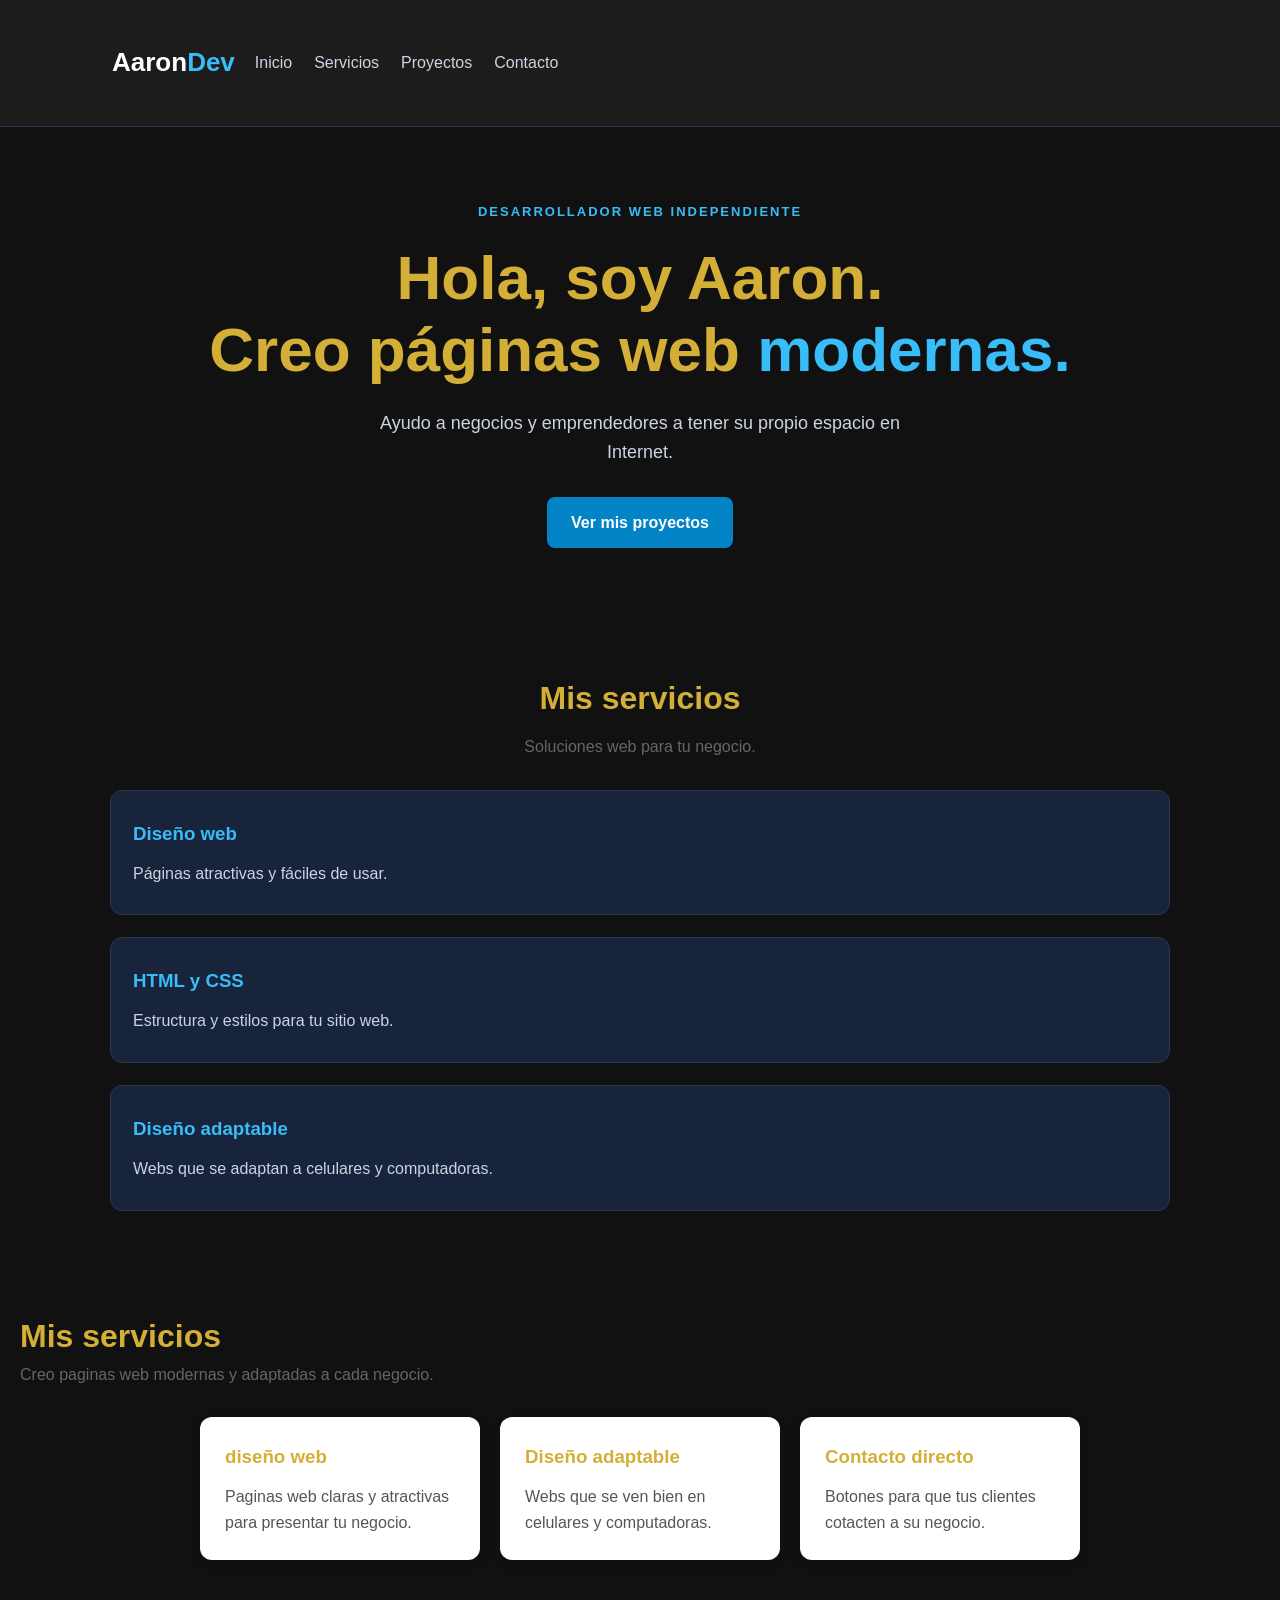
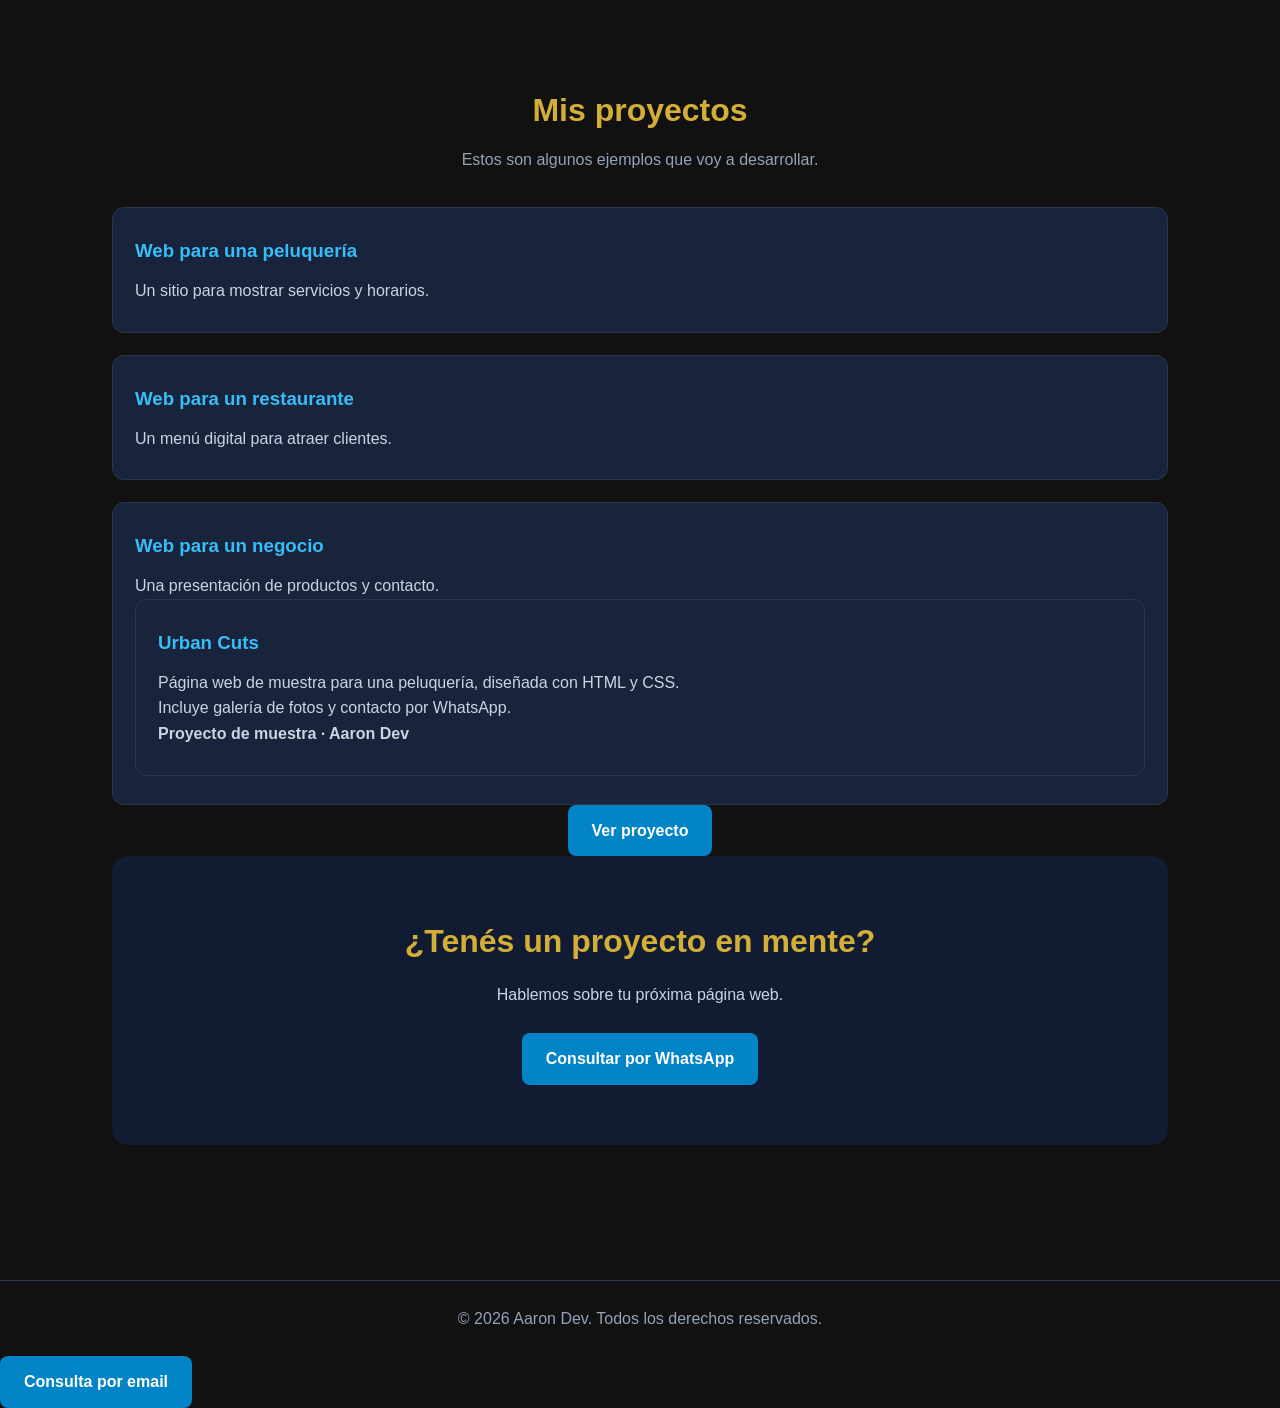
<file: index.html>
<!DOCTYPE html>
<html lang="es">
<head>
    <meta charset="UTF-8">
    <meta name="viewport" content="width=device-width, initial-scale=1.0">
    <title>Aaron Dev | Desarrollo Web</title>
    <meta name="description" content="Diseño y desarrollo páginas web modernas para negocios y emprendimientos.">
    <link rel="stylesheet" href="style.css">
</head>
<body>

    <header>
        <nav class="navbar">
            <a href="#" class="logo">Aaron<span>Dev</span></a>

            <ul class="menu">
                <li><a href="#inicio">Inicio</a></li>
                <li><a href="#servicios">Servicios</a></li>
                <li><a href="#proyectos">Proyectos</a></li>
                <li><a href="#contacto">Contacto</a></li>
            </ul>
        </nav>
    </header>

    <main>
        <section id="inicio" class="hero">
            <p class="etiqueta">DESARROLLADOR WEB INDEPENDIENTE</p>

            <h1>Hola, soy Aaron.<br>
                Creo páginas web <span>modernas.</span>
            </h1>

            <p class="descripcion">
                Ayudo a negocios y emprendedores a tener
                su propio espacio en Internet.
            </p>

            <a href="#proyectos" class="boton">Ver mis proyectos</a>
        </section>

        <section id="servicios" class="seccion">
            <h2>Mis servicios</h2>
            <p class="subtitulo">Soluciones web para tu negocio.</p>

            <div class="tarjetas">
                <article class="tarjeta">
                    <h3>Diseño web</h3>
                    <p>Páginas atractivas y fáciles de usar.</p>
                </article>

                <article class="tarjeta">
                    <h3>HTML y CSS</h3>
                    <p>Estructura y estilos para tu sitio web.</p>
                </article>

                <article class="tarjeta">
                    <h3>Diseño adaptable</h3>
                    <p>Webs que se adaptan a celulares y computadoras.</p>
                </article>
            </div>
        </section>
        
        <section id="servicios">
            <h2>Mis servicios</h2>
            <p>Creo paginas web modernas y 
           adaptadas a cada negocio.</p>     
            
            <div class="servicios-container">
                <article>
                  <h3> diseño web</h3>
                  <p>Paginas web claras y atractivas 
                 para presentar tu negocio.</p>
                </article>

                <article>
                    <h3> Diseño adaptable</h3>
                    <p>Webs que se ven bien en 
                  celulares y computadoras.</p>
                </article>

                <article>
                    <h3> Contacto directo</h3>
                    <p>Botones para que tus clientes 
                  cotacten a su negocio.</p>
                </article>
            </div>
        </section>
        
        <section id="proyectos" class="seccion proyectos">
            <h2>Mis proyectos</h2>
            <p class="subtitulo">
                Estos son algunos ejemplos que voy a desarrollar.
            </p>

            <div class="tarjetas">
                <article class="tarjeta">
                    <h3>Web para una peluquería</h3>
                    <p>Un sitio para mostrar servicios y horarios.</p>
                </article>

                <article class="tarjeta">
                    <h3>Web para un restaurante</h3>
                    <p>Un menú digital para atraer clientes.</p>
                </article>

                <article class="tarjeta">
                    <h3>Web para un negocio</h3>
                    <p>Una presentación de productos y contacto.</p>
               <article class="tarjeta">
    <h3>Urban Cuts</h3>

    <p>
        Página web de muestra para una peluquería,
        diseñada con HTML y CSS.
    </p>

    <p>
        Incluye galería de fotos y contacto por WhatsApp.
    </p>

    <p><strong>Proyecto de muestra · Aaron Dev</strong></p>
               </article> 
            </div>

            <a href="peluqueria-demo/index.html"
   class="boton"
   target="_blank"
   rel="noopener noreferrer">
    Ver proyecto
</a>
        <section id="contacto" class="seccion contacto">
            <h2>¿Tenés un proyecto en mente?</h2>
            <p>Hablemos sobre tu próxima página web.</p>
            <a href="https://wa.me/5493515952503"
            class="boton" target="_blank"
            rel="noopener noreferrer">
            Consultar por WhatsApp
            </a>
        </section>
    </main>

    <footer>
        <p>© 2026 Aaron Dev. Todos los derechos reservados.</p>
    </footer>
    <a href="mailto:aarondavidfuniciello@gmail.com" class="boton">
         Consulta por email
    </a>
</file>
<file: style.css>
/* Configuración general */
* {
    margin: 0;
    padding: 0;
    box-sizing: border-box;
}

html {
    scroll-behavior: smooth;
}

body {
    font-family: Arial, sans-serif;
    background-color: #0f172a;
    color: #f8fafc;
    line-height: 1.6;
}

/* Menú de navegación */
header {
    background-color: #111c32;
    border-bottom: 1px solid #29364e;
}

.navbar {
    max-width: 1100px;
    margin: auto;
    padding: 22px;
    display: flex;
    juftify-content: space-between;
    align-items: center;
    gap: 20px;
}

.logo {
    font-size: 26px;
    font-weight: bold;
    color: white;
    text-decoration: none;
}

.logo span,
.hero h1 span {
    color: #38bdf8;
}

.menu {
    display: flex;
    list-style: none;
    gap: 22px;
}

.menu a {
    color: #cbd5e1;
    text-decoration: none;
}

.menu a:hover {
    color: #38bdf8;
}

/* Presentación principal */
.hero {
    max-width: 1100px;
    margin: auto;
    padding: 110px 22px;
    text-align: center;
}

.etiqueta {
    color: #38bdf8;
    font-size: 13px;
    font-weight: bold;
    letter-spacing: 2px;
    margin-bottom: 20px;
}

.hero h1 {
    font-size: clamp(36px, 6vw, 62px);
    line-height: 1.15;
    margin-bottom: 24px;
}

.descripcion {
    max-width: 560px;
    margin: 0 auto 30px;
    color: #cbd5e1;
    font-size: 18px;
}

/* Botones */
.boton {
    display: inline-block;
    background-color: #0284c7;
    color: white;
    padding: 13px 24px;
    border-radius: 8px;
    text-decoration: none;
    font-weight: bold;
    transition: background-color 0.3s;
}

.boton:hover {
    background-color: #0369a1;
}

/* Secciones */
.seccion {
    padding: 75px 22px;
    text-align: center;
    max-width: 1100px;
    margin: auto;
}

.seccion h2 {
    font-size: 32px;
    margin-bottom: 10px;
}

.subtitulo {
    color: #94a3b8;
    margin-bottom: 35px;
}

/* Tarjetas de servicios y proyectos */
.tarjetas {
    display: grid;
    grid-template-columns: repeat(3, minmax(0, 1fr));
    gap: 22px;
    margin-top: 30px;
}

.tarjeta {
    background-color: #17243b;
    border: 1px solid #29364e;
    padding: 28px 22px;
    border-radius: 12px;
    text-align: left;
}

.tarjeta h3 {
    color: #38bdf8;
    margin-bottom: 12px;
}

.tarjeta p {
    color: #cbd5e1;
}

/* Contacto */
.contacto {
    background-color: #111c32;
    border-radius: 16px;
    margin-bottom: 60px;
    padding: 60px 22px;
}

.contacto p {
    color: #cbd5e1;
    margin: 15px 0 25px;
}

/* Pie de página */
footer {
    text-align: center;
    padding: 25px;
    color: #94a3b8;
    border-top: 1px solid #29364e;
}


/* Adaptación para celulares */
@media (max-width: 768px) {
    .servicios-container {
        flex-direction: column;
        align-items: center;
    }
    
    
    .menu {
        flex-wrap: wrap;
        justify-content: center;
        gap: 12px;
    }
  } 
    .menu {
        flex-wrap: wrap;
        justify-content: center;
        gap: 12px;
    }

    .tarjetas {
        grid-template-columns: 1fr;
    }

    .hero {
        padding: 75px 22px;
    }
}

/* Estilos para la seccion de servicios
*/
#servicios {
  padding: 50px 20px;
  text-aling: center;
}

#servicios h2 {
    font-size: 2rem;
    margin-botton: 15px; 
}

#servicios > p {
    margin-bottom: 30px;
    color: #666;
}

.servicios-container {
    display: flex;
    justify-content: center;
    gap: 20px;
    flex-wrap: wrap;
    max-width: 1000px;
    margin: 0 auto;
}

.servicios-container article {
    background-color: #ffffff;
    padding: 25px;
    border-radius: 12px;
    box-shadow: 0 4px 12px rgba(0,0,0,0.1);
    flex: 1 1 220px;
    max-width: 280px;
}

.servicios-container article h3 {
    margin-bottom: 12px;
}

.servicios-container article p {
    color: #555;
    line-height: 1.6;
}

/* Ajuste de las tres tarjetas */
.servicios-container {
    display: flex;
    justify-content: center;
    align-items: stretch;
    flex-wrap: wrap;
    gap: 20px;
    max-width: 1000px;
    margin: 0 auto;
}

.servicios-container > * {
    box-sizing: border-box;
    flex: 1 1 250px;
}

.card {
    background-color: #2563eb;
    color: white;
    padding: 24px;
    border-radius: 12px;
}

/* Configuración general */
* {
    margin: 0;
    padding: 0;
    box-sizing: border-box;
}

html {
    scroll-behavior: smooth;
}

body {
    font-family: Arial, sans-serif;
    background-color: #0f172a;
    color: #f8fafc;
    line-height: 1.6;
}

/* Menú de navegación */
header {
    background-color: #111c32;
    border-bottom: 1px solid #29364e;
}

.navbar {
    max-width: 1100px;
    margin: auto;
    padding: 22px;
    display: flex;
    juftify-content: space-between;
    align-items: center;
    gap: 20px;
}

.logo {
    font-size: 26px;
    font-weight: bold;
    color: white;
    text-decoration: none;
}

.logo span,
.hero h1 span {
    color: #38bdf8;
}

.menu {
    display: flex;
    list-style: none;
    gap: 22px;
}

.menu a {
    color: #cbd5e1;
    text-decoration: none;
}

.menu a:hover {
    color: #38bdf8;
}

/* Presentación principal */
.hero {
    max-width: 1100px;
    margin: auto;
    padding: 110px 22px;
    text-align: center;
}

.etiqueta {
    color: #38bdf8;
    font-size: 13px;
    font-weight: bold;
    letter-spacing: 2px;
    margin-bottom: 20px;
}

.hero h1 {
    font-size: clamp(36px, 6vw, 62px);
    line-height: 1.15;
    margin-bottom: 24px;
}

.descripcion {
    max-width: 560px;
    margin: 0 auto 30px;
    color: #cbd5e1;
    font-size: 18px;
}

/* Botones */
.boton {
    display: inline-block;
    background-color: #0284c7;
    color: white;
    padding: 13px 24px;
    border-radius: 8px;
    text-decoration: none;
    font-weight: bold;
    transition: background-color 0.3s;
}

.boton:hover {
    background-color: #0369a1;
}

/* Secciones */
.seccion {
    padding: 75px 22px;
    text-align: center;
    max-width: 1100px;
    margin: auto;
}

.seccion h2 {
    font-size: 32px;
    margin-bottom: 10px;
}

.subtitulo {
    color: #94a3b8;
    margin-bottom: 35px;
}

/* Tarjetas de servicios y proyectos */
.tarjetas {
    display: grid;
    grid-template-columns: repeat(3, minmax(0, 1fr));
    gap: 22px;
    margin-top: 30px;
}

.tarjeta {
    background-color: #17243b;
    border: 1px solid #29364e;
    padding: 28px 22px;
    border-radius: 12px;
    text-align: left;
}

.tarjeta h3 {
    color: #38bdf8;
    margin-bottom: 12px;
}

.tarjeta p {
    color: #cbd5e1;
}

/* Contacto */
.contacto {
    background-color: #111c32;
    border-radius: 16px;
    margin-bottom: 60px;
    padding: 60px 22px;
}

.contacto p {
    color: #cbd5e1;
    margin: 15px 0 25px;
}

/* Pie de página */
footer {
    text-align: center;
    padding: 25px;
    color: #94a3b8;
    border-top: 1px solid #29364e;
}

/* Adaptación para celulares */
@media (max-width: 768px) {
    .servicios-container {
        flex-direction: column;
        align-items: center;
    }
    
    
    .menu {
        flex-wrap: wrap;
        justify-content: center;
        gap: 12px;
    }
  } 
    .tarjetas {
        grid-template-columns: 1fr;
    }

    .hero {
        padding: 75px 22px;
    }

/* Estilos para la seccion de servicios
*/
#servicios {
  padding: 50px 20px;
  text-aling: center;
}

#servicios h2 {
    font-size: 2rem;
    margin-botton: 15px; 
}

#servicios > p {
    margin-bottom: 30px;
    color: #666;
}

.servicios-container {
    display: flex;
    justify-content: center;
    gap: 20px;
    flex-wrap: wrap;
    max-width: 1000px;
    margin: 0 auto;
}

.servicios-container article {
    background-color: #ffffff;
    padding: 25px;
    border-radius: 12px;
    box-shadow: 0 4px 12px rgba(0,0,0,0.1);
    flex: 1 1 220px;
    max-width: 280px;
}

.servicios-container article h3 {
    margin-bottom: 12px;
}

.servicios-container article p {
    color: #555;
    line-height: 1.6;
}

/* Ajuste de las tres tarjetas */
.servicios-container {
    display: flex;
    justify-content: center;
    align-items: stretch;
    flex-wrap: wrap;
    gap: 20px;
    max-width: 1000px;
    margin: 0 auto;
}

.servicios-container > * {
    box-sizing: border-box;
    flex: 1 1 250px;
}

.card {
    background-color: #2563eb;
    color: white;
    padding: 24px;
    border-radius: 12px;
}

body {
    margin: 0;
    font-family: Arial, Helvetica, sans-serif;
    background-color: #111111;
    color: #f5f5f5;
}

a {
    color: #d4a45a;
}

h1, h2, h3 {
    color: #d4a45a;
}

/* COLORES PARA URBAN CUTS */

body {
    background-color: #111111;
    color: #f5f5f5;
    font-family: Arial, sans-serif;
}

header {
    background-color: #1c1c1c;
    padding: 20px;
}

h1, h2, h3 {
    color: #d4af37;
}

a {
    color: #d4af37;
}

a:hover {
    color: #ffffff;
}

section {
    padding: 20px;
}

button {
    background-color: #d4af37;
    color:#111111;
    padding: 12px 20px;
    border: none;
    border-radius: 6px;
    cursor: pointer;
}
</file>
